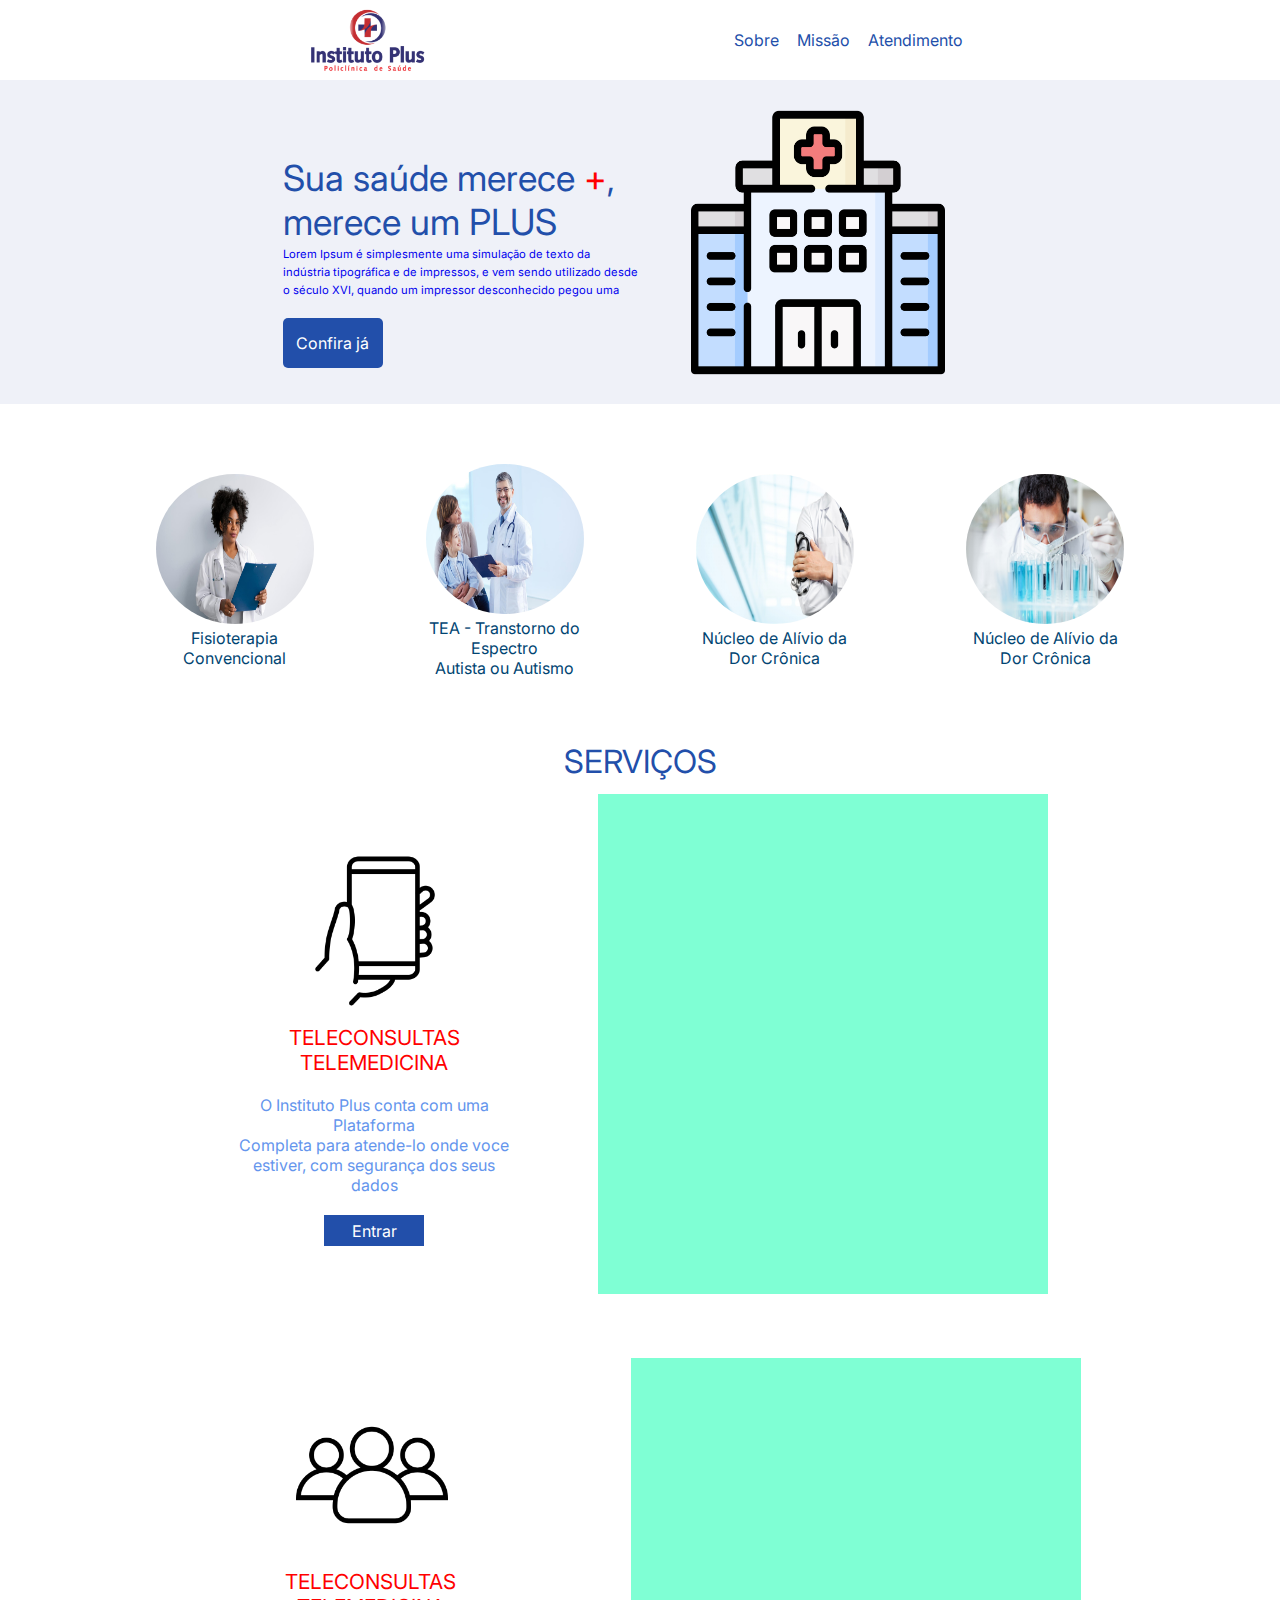
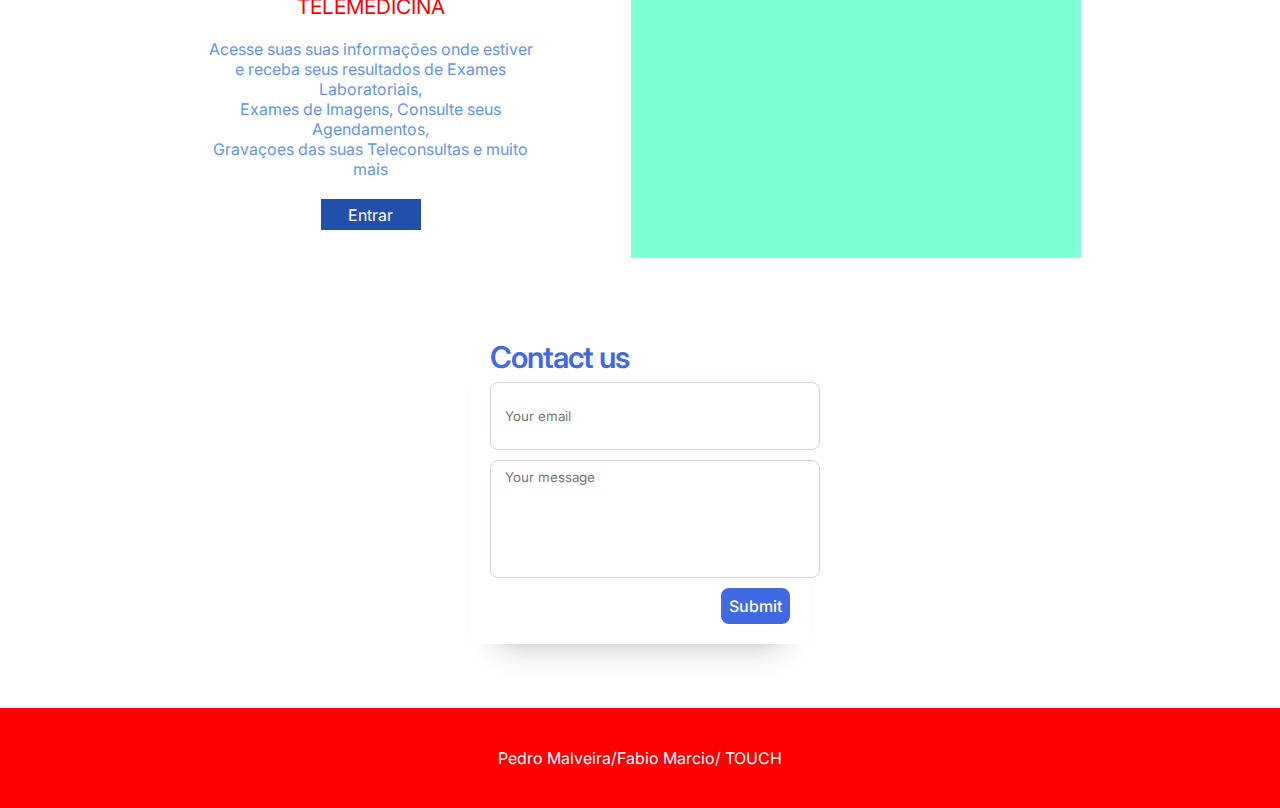
<file: index.html>
<!DOCTYPE html>
<html lang="en">
<head>
    <meta charset="UTF-8">
    <meta name="viewport" content="width=device-width, initial-scale=1.0">
    <link rel="stylesheet" href="src/css/style.css">
    <title>Instituto Plus</title>
</head>
<body style="margin: 0;   ">
    <header>
        <div class="content_header" style="width: 100%; height: 80px; display: flex; justify-content:space-evenly; align-items: center;">
            <div class="image_header" style="width: 100px; height: 60px;  display: flex; justify-content: center; align-items: center; text-align: center;">
                <img src="src/img/inst-plus-log-princ-home.png" alt="" style="    width: 130px;">
            </div>
            <div class="content_hiper" style="display:flex ; justify-content: space-evenly; gap: 2vh;">
                <div class="hiper_1"><a href="src/html/sobbre.html" style="font-family: Inter; text-decoration: none; color: #224faa;">Sobre</a></div>
                <div class="hiper_2"><a href="src/html/missao.html" style="font-family: Inter; text-decoration: none; color: #224faa;">Missão</a></div>
                <div class="hiper_3"><a href="#" style="font-family: Inter; text-decoration: none; color: #224faa;">Atendimento</a></div>
            </div>
        </div>
    </header>
    <main>
        <div class="content_main"  style="width: 100%; height: 36vh; background:#bbc2e23b; display: flex; justify-content: center; align-items: center; ">
           <div class="content_1">
            <div class="content_text_chama" style="margin-top: 40px; ">
                <a href="#" style=" font-family: Inter; font-size: 2.25rem; color: #224faa; text-decoration: none;">
                    Sua saúde merece<span style="color: red;"> +</span>, <br> merece um PLUS
                </a>
            </div>
            <div class="text_info_main">
                <a href="#" style="text-decoration: none; font-family: Inter; font-size: .7rem;">Lorem Ipsum é simplesmente uma simulação de texto da <br> indústria tipográfica e de impressos, e vem sendo utilizado desde <br> o século XVI, quando um impressor desconhecido pegou uma</a>
            </div>
            <div class="buuton_hiper" style="width: 100px; height: 50px; background-color: #224faa; display: flex; text-align: center; justify-content: center; align-items: center; border-radius: 5px; margin-top: 20px;">
                <a href="#" style="text-decoration: none; color: white; font-family: Inter;">Confira já</a>
            </div></div>
            <div class="content_2" style="width: 25%; height: 36vh; gap: 17px; display: flex; justify-content: center; align-items: center; padding: 20px;">
                <img src="src/img/hospital.png" alt="" style="    width: 254px;
                height: 265px;">
            </div>
        </div>
    </main>
    <section style="display: flex; justify-content: center; align-items: center; margin-top: 60px; gap: 5vh;">
        <div class="div_especial_section" style="display: flex; gap: 5vh;">
           
            <div class="card_1" style="display: flex; justify-content: center; flex-direction: column; align-items: center; text-align: center; width: 100%; ">
                <div class="img_card_1">
                    <img src="src/img/front-view-doctor-wearing-white-coat.jpg">
                </div>
                <div class="text_card_1">
                    <a href="#" style="font-family: Inter; text-decoration: none; color: #014572;">Fisioterapia <br> Convencional</a>
                </div>
            </div> <div class="card_1" style="display: flex; justify-content: center; flex-direction: column; align-items: center; text-align: center; width: 100%; ">
                
                <div class="img_card_1">
                    <img src="src/img/img2.jpg">
                </div>
                <div class="text_card_1">
                    <a href="#" style="font-family: Inter; text-decoration: none; color: #014572;">TEA - Transtorno do <br>
                        Espectro <br>
              Autista ou Autismo</a>
                </div>
            </div>
        </div>
    </div>
            <div class="div_especial_section" style="display: flex; gap: 5vh;">
                <div class="card_1" style="display: flex; justify-content: center; flex-direction: column; align-items: center; text-align: center; width: 100%; ">
                    <div class="img_card_1">
                        <img src="src/img/img3.jpg">
                    </div>
                    <div class="text_card_1">
                        <a href="#" style="font-family: Inter; text-decoration: none; color: #014572;">Núcleo de Alívio da  <br>
                            Dor Crônica</a>
                    </div>
                </div> <div class="card_1" style="display: flex; justify-content: center; flex-direction: column; align-items: center; text-align: center; width: 100%; ">
                    <div class="img_card_1">
                        <img src="src/img/img4.jpg">
                    </div>
                    <div class="text_card_1">
                        <a href="#" style="font-family: Inter; text-decoration: none; color: #014572;">Núcleo de Alívio da <br>
                            Dor Crônica</a>
                    </div>
                </div>
            </div>
        </div>
    </section>
    <article>
        <div class="container_article" style="display: flex; justify-content: center; align-items: center; flex-direction: column; margin-top: 5%;">
            <div class="container_textx_chama_article">
                <a href="#" style="font-family: Inter; text-decoration: none; font-size: 2rem; color: #224faa;"  >SERVIÇOS</a>
            </div>
            <div class="container_telemedicina" style="display: flex; justify-content: center; align-items: center; gap: 10%; margin-top: 1%;">
                <div class="left_telemedicina" style="display: flex; justify-content: center; align-items: center; flex-direction: column; gap: 20px; margin-top: 14px;">
                    <div class="imagem_cell" style="width: 150px; height: 150px; 
                    border-radius: 50%;">
                            <img src="src/img/smartphone.png" alt="" style="width: 152px;">
                    </div>
                    <div class="text_1_telemedicina" style="text-align: center;">
                        <a href="#" style="font-size: 1.3rem;     color: red;">TELECONSULTAS <br> TELEMEDICINA</a>
                    </div>
                    <div class="text_2_telemedicina" style="text-align: center;">
                        <a href="#" style="color: cornflowerblue;">O Instituto Plus conta com uma Plataforma <br> Completa
                            para atende-lo onde voce <br> estiver, com segurança dos seus dados</a>
                    </div>
                    <div class="button_telemedicina" style="width: 100px;
                    height: 31px;
                    background: #224faa;
                    text-align: center;
                    align-items: center;
                    justify-content: center;
                    display: flex;">
                        <a href="https://vps47081.publiccloud.com.br/" style="color: white;">Entrar</a>
                    </div>
                </div>
                <div class="right_telemedicina" style="width: 500px; height: 500px; background-color: aquamarine;">
    
                </div>
            </div>
            <div class="container_telemedicina" style="display: flex; justify-content: center; align-items: center; gap: 10%; margin-top: 5%;">
                <div class="left_telemedicina" style="display: flex; justify-content: center; align-items: center; flex-direction: column; gap: 20px; margin-top: 14px;">
                    <div class="imagem_cell" style="width: 150px; height: 150px; 
                    border-radius: 50%;">
                        <img src="src/img/group.png" alt="" style="width: 152px;">
                    </div>
                    <div class="text_1_telemedicina" style="text-align: center;">
                        <a href="#" style="font-size: 1.3rem; color: red;">TELECONSULTAS <br> TELEMEDICINA</a>
                    </div>
                    <div class="text_2_telemedicina" style="text-align: center;">
                        <a href="#" style="color: cornflowerblue;">Acesse suas suas informações onde estiver <br> e receba seus resultados de Exames Laboratoriais, <br> Exames de Imagens, Consulte seus  Agendamentos, <br> Gravaçoes das suas Teleconsultas e muito mais </a>
                    </div>
                    <div class="button_telemedicina" style="width: 100px;
                    height: 31px;
                    background: #224faa;
                    text-align: center;
                    align-items: center;
                    justify-content: center;
                    display: flex;">
                        <a href="https://vps47174.publiccloud.com.br/hdt/portal/" style="color: #ffffff;">Entrar</a>
                    </div>
                </div>
                <div class="right_telemedicina" style="width: 500px; height: 500px; background-color: aquamarine;">
    
                </div>
            </div>

           
        </div>
    </article>
    <footer>
        <div class="form_center" style="width: 100%; height: 50vh; display: flex; justify-content: center; align-items: center; ">
            <form class="form">
                <div class="title">Contact us</div>
                <input type="text" placeholder="Your email" class="input">
                <textarea placeholder="Your message"></textarea>
                 
                <button>Submit</button>
            </form>
        </div>
        <div class="footer_info" style="width: 100%; height: 100px; background-color: red; display: flex; justify-content: center; align-items: center; text-align: center;">
                <a href="#" style="color: rgb(255, 255, 255); text-decoration: none;">Pedro Malveira/Fabio Marcio/ TOUCH</a>
        </div>
    </footer>
</body>
</html>
</file>
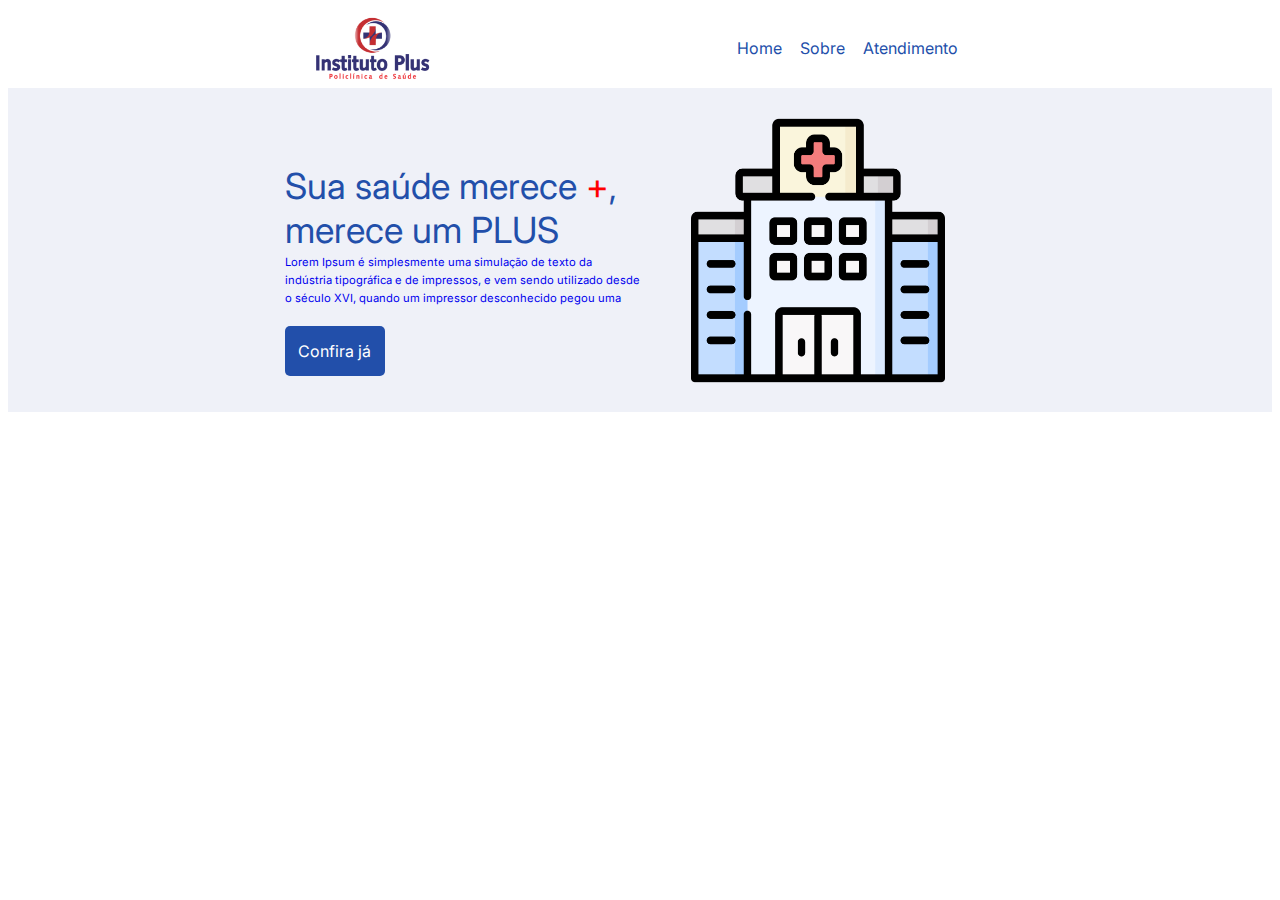
<file: src/html/missao.html>
<!DOCTYPE html>
<html lang="en">
<head>
    <meta charset="UTF-8">
    <meta name="viewport" content="width=device-width, initial-scale=1.0">
    <title>Nossa Missão</title>
    <link rel="stylesheet" href="../css/style.css">
</head>
<body>
    <header>
        <div class="content_header" style="width: 100%; height: 80px; display: flex; justify-content:space-evenly; align-items: center;">
            <div class="image_header" style="width: 100px; height: 60px;  display: flex; justify-content: center; align-items: center; text-align: center;">
                <img src="../img/inst-plus-log-princ-home.png" alt="" style="    width: 130px;">
            </div>
            <div class="content_hiper" style="display:flex ; justify-content: space-evenly; gap: 2vh;">
                <div class="hiper_1"><a href="../../index.html" style="font-family: Inter; text-decoration: none; color: #224faa;">Home</a></div>
                <div class="hiper_2"><a href="sobbre.html" style="font-family: Inter; text-decoration: none; color: #224faa;">Sobre</a></div>
                <div class="hiper_3"><a href="#" style="font-family: Inter; text-decoration: none; color: #224faa;">Atendimento</a></div>
            </div>
        </div>
    </header>
    <main>
        <div class="content_main"  style="width: 100%; height: 36vh; background:#bbc2e23b; display: flex; justify-content: center; align-items: center; ">
           <div class="content_1">
            <div class="content_text_chama" style="margin-top: 40px; ">
                <a href="#" style=" font-family: Inter; font-size: 2.25rem; color: #224faa; text-decoration: none;">
                    Sua saúde merece<span style="color: red;"> +</span>, <br> merece um PLUS
                </a>
            </div>
            <div class="text_info_main">
                <a href="#" style="text-decoration: none; font-family: Inter; font-size: .7rem;">Lorem Ipsum é simplesmente uma simulação de texto da <br> indústria tipográfica e de impressos, e vem sendo utilizado desde <br> o século XVI, quando um impressor desconhecido pegou uma</a>
            </div>
            <div class="buuton_hiper" style="width: 100px; height: 50px; background-color: #224faa; display: flex; text-align: center; justify-content: center; align-items: center; border-radius: 5px; margin-top: 20px;">
                <a href="#" style="text-decoration: none; color: white; font-family: Inter;">Confira já</a>
            </div></div>
            <div class="content_2" style="width: 25%; height: 36vh; gap: 17px; display: flex; justify-content: center; align-items: center; padding: 20px;">
                <img src="../img/hospital.png" alt="" style="    width: 254px;
                height: 265px;">
            </div>
        </div>
    </main>
</body>
</html>
</file>
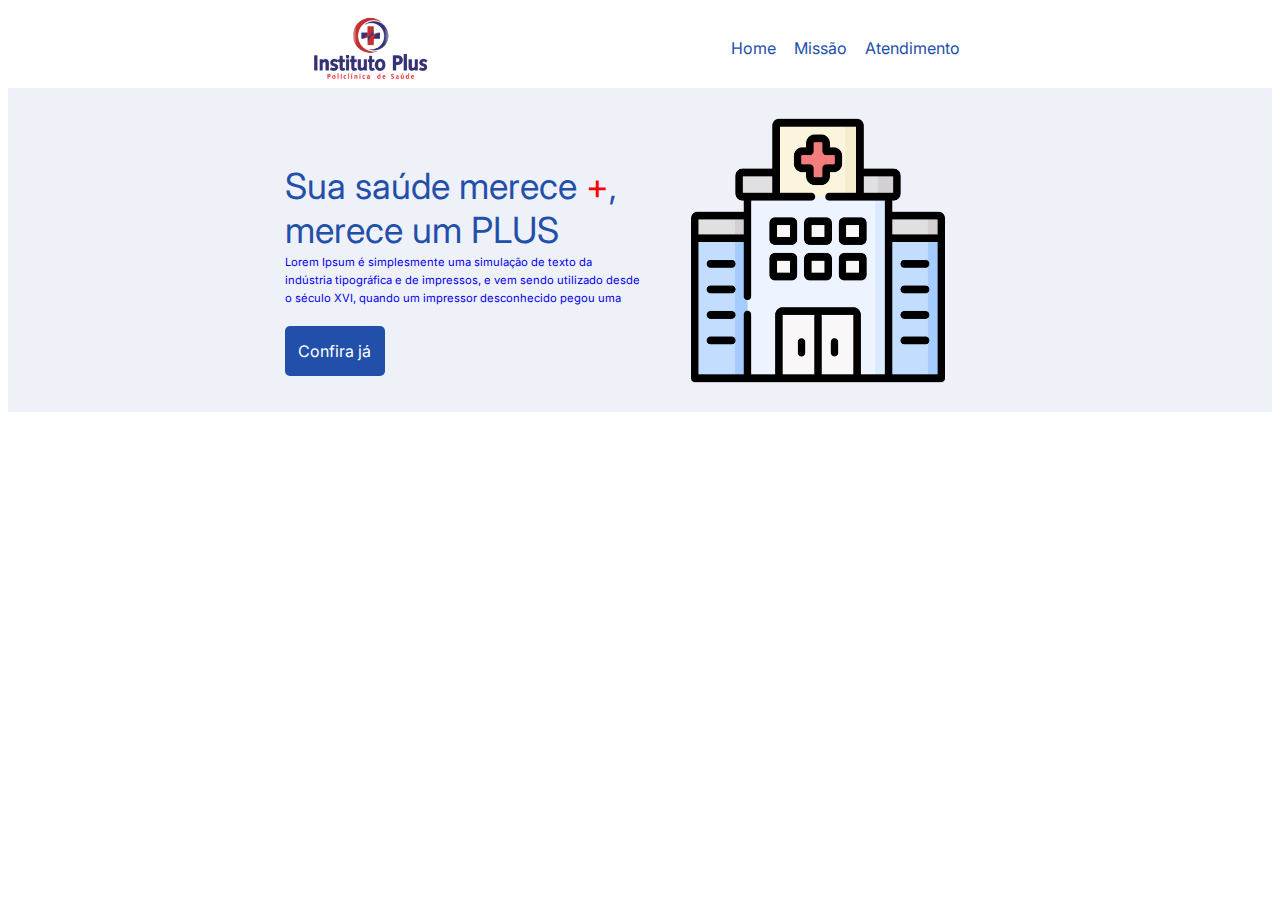
<file: src/html/sobbre.html>
<!DOCTYPE html>
<html lang="en">
<head>
    <meta charset="UTF-8">
    <meta name="viewport" content="width=device-width, initial-scale=1.0">
    <title>Sobre nós</title>
    <link rel="stylesheet" href="../css/style.css">
</head>
<body>
    <header>
        <div class="content_header" style="width: 100%; height: 80px; display: flex; justify-content:space-evenly; align-items: center;">
            <div class="image_header" style="width: 100px; height: 60px;  display: flex; justify-content: center; align-items: center; text-align: center;">
                <img src="../img/inst-plus-log-princ-home.png" alt="" style="    width: 130px;">
            </div>
            <div class="content_hiper" style="display:flex ; justify-content: space-evenly; gap: 2vh;">
                <div class="hiper_1"><a href="../../index.html" style="font-family: Inter; text-decoration: none; color: #224faa;">Home</a></div>
                <div class="hiper_2"><a href="missao.html" style="font-family: Inter; text-decoration: none; color: #224faa;">Missão</a></div>
                <div class="hiper_3"><a href="#" style="font-family: Inter; text-decoration: none; color: #224faa;">Atendimento</a></div>
            </div>
        </div>
    </header>
    <main>
        <div class="content_main"  style="width: 100%; height: 36vh; background:#bbc2e23b; display: flex; justify-content: center; align-items: center; ">
           <div class="content_1">
            <div class="content_text_chama" style="margin-top: 40px; ">
                <a href="#" style=" font-family: Inter; font-size: 2.25rem; color: #224faa; text-decoration: none;">
                    Sua saúde merece<span style="color: red;"> +</span>, <br> merece um PLUS
                </a>
            </div>
            <div class="text_info_main">
                <a href="#" style="text-decoration: none; font-family: Inter; font-size: .7rem;">Lorem Ipsum é simplesmente uma simulação de texto da <br> indústria tipográfica e de impressos, e vem sendo utilizado desde <br> o século XVI, quando um impressor desconhecido pegou uma</a>
            </div>
            <div class="buuton_hiper" style="width: 100px; height: 50px; background-color: #224faa; display: flex; text-align: center; justify-content: center; align-items: center; border-radius: 5px; margin-top: 20px;">
                <a href="#" style="text-decoration: none; color: white; font-family: Inter;">Confira já</a>
            </div></div>
            <div class="content_2" style="width: 25%; height: 36vh; gap: 17px; display: flex; justify-content: center; align-items: center; padding: 20px;">
                <img src="../img/hospital.png" alt="" style="    width: 254px;
                height: 265px;">
            </div>
        </div>
    </main>
</body>
</html>
</file>
<file: src/css/style.css>
@import url('https://fonts.googleapis.com/css2?family=Inter:wght@600&display=swap');
        a{
            font-family: Inter;
            text-decoration: none;
        }
.img_card_1 img{
    width:70%; border-radius: 50%; height:150px;
}

@media(max-width:446px) {
    .div_especial_section{
        flex-direction: column;
    }
}
@media(max-width:810px) {
    .content_main{
        flex-direction: column;
    }
    section{
        flex-direction: column;
    }
    .section_especialidades{
        flex-direction: column;
    }
    .content_2{
        display: none;
    }
    .right_telemedicina{
        display: none;
    }
    .conteiner_article{
        margin-top: 2%;
    }.content_2 img{
        display: none;
    }
}
@media(max-width:900px) {
    section{
        flex-direction: column;
    }
    .right_telemedicina{
        width: 400px;
        height: 400px;
    }
    .button_telemedicina a{
        font-size: 1rem;
    }
}
@media(max-width:1020px) {
    .right_telemedicina{
        display: none;
    }
    .container_article{
        margin-top: 12%;
    }
}


.form {
    position: relative;
    display: flex;
    align-items: flex-start;
    flex-direction: column;
    gap: 10px;
    width: 300px;
    background-color: white;
    padding: 20px;
    border-radius: 10px;
    box-shadow: 0 30px 30px -30px rgba(27, 26, 26, 0.315);
  }
  
  .form .title {
    color: royalblue;
    font-size: 30px;
    font-weight: 600;
    letter-spacing: -1px;
    line-height: 30px;
    display: flex;
    align-items: center;
    justify-content: center;
    font-family: Inter;
  }
  
  .form input {
    outline: 0;
    border: 1px solid rgb(219, 213, 213);
    padding: 8px 14px;
    border-radius: 8px;
    width: 100%;
    height: 50px;
    font-family: Inter;
  }
  
  .form textarea {
    border-radius: 8px;
    height: 100px;
    width: 100%;
    resize: none;
    outline: 0;
    padding: 8px 14px;
    border: 1px solid rgb(219, 213, 213);
    font-family: Inter;
  }
  
  .form button {
    align-self: flex-end;
    padding: 8px;
    outline: 0;
    border: 0;
    border-radius: 8px;
    font-size: 16px;
    font-weight: 500;
    background-color: royalblue;
    color: #fff;
    cursor: pointer;
    font-family: Inter;
  }
</file>
